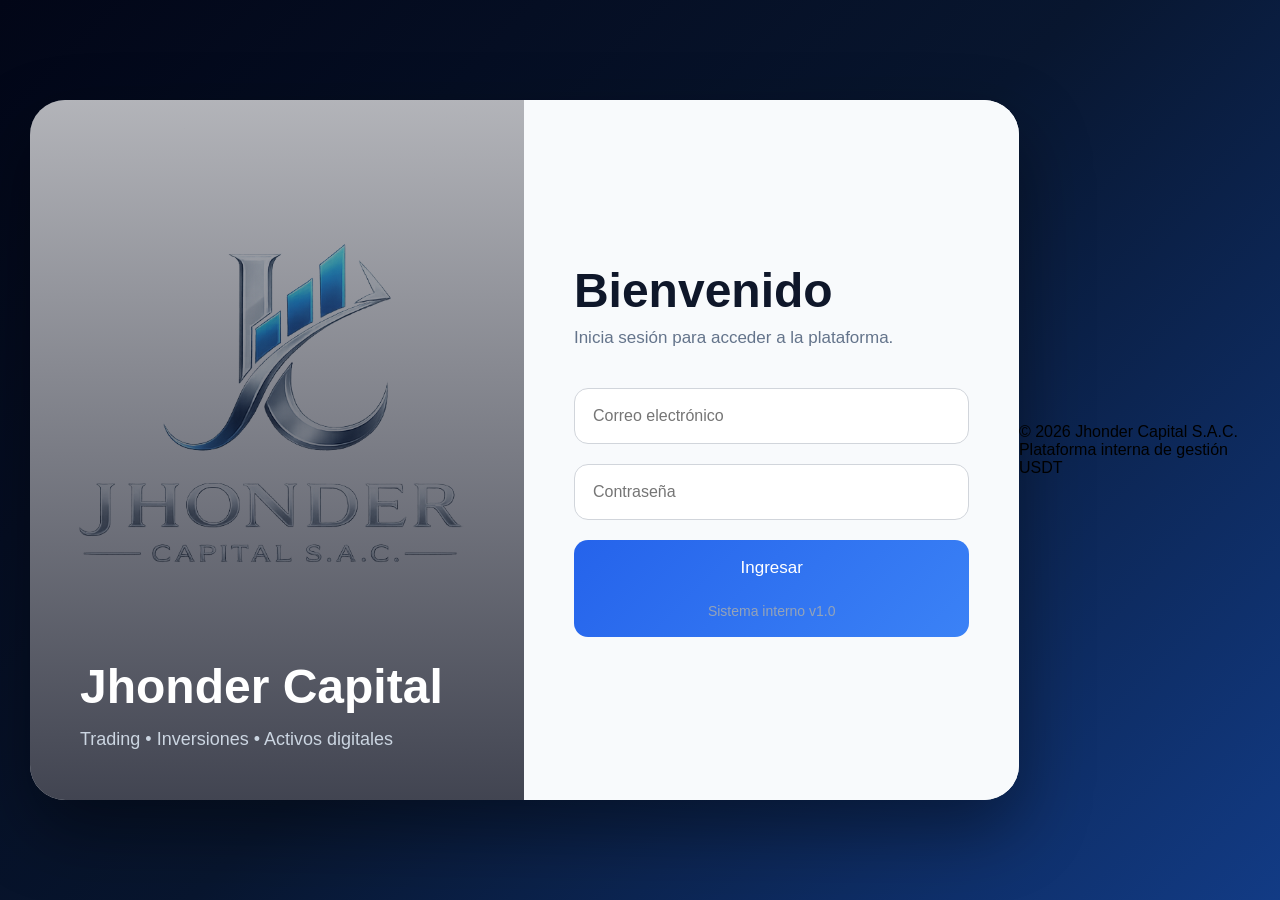
<file: index.html>
<!DOCTYPE html>
<html lang="es">

<head>

    <meta charset="UTF-8">

    <meta name="viewport" content="width=device-width, initial-scale=1.0">

    <title>Jhonder Capital S.A.C.</title>

    <link rel="stylesheet" href="css/style.css">

</head>

<body>

    <div class="contenedor-login">

        <div class="panel-izquierdo">

            <div class="contenido-izquierdo">

                <h1>Jhonder Capital</h1>

                <p>
                    Trading • Inversiones • Activos digitales
                </p>

            </div>

        </div>

        <div class="panel-derecho">

            <div class="login">

                <h2>Bienvenido</h2>

                <p class="subtitulo">

                    Inicia sesión para acceder
                    a la plataforma.

                </p>

                <div class="campo">

                    <input
                        type="email"
                        id="correo"
                        placeholder="Correo electrónico"
                    >

                </div>

                <div class="campo">

                    <input
                        type="password"
                        id="password"
                        placeholder="Contraseña"
                    >

                </div>

                <button onclick="login()">

                    Ingresar
                    <p class="version">
    Sistema interno v1.0
</p>



                </button>

            </div>

        </div>

    </div>

    <script src="js/app.js"></script>
<footer class="footer">

    <p>

        © 2026 Jhonder Capital S.A.C.

    </p>

    <span>

        Plataforma interna de gestión USDT

    </span>

</footer>
</body>

</html>
</file>
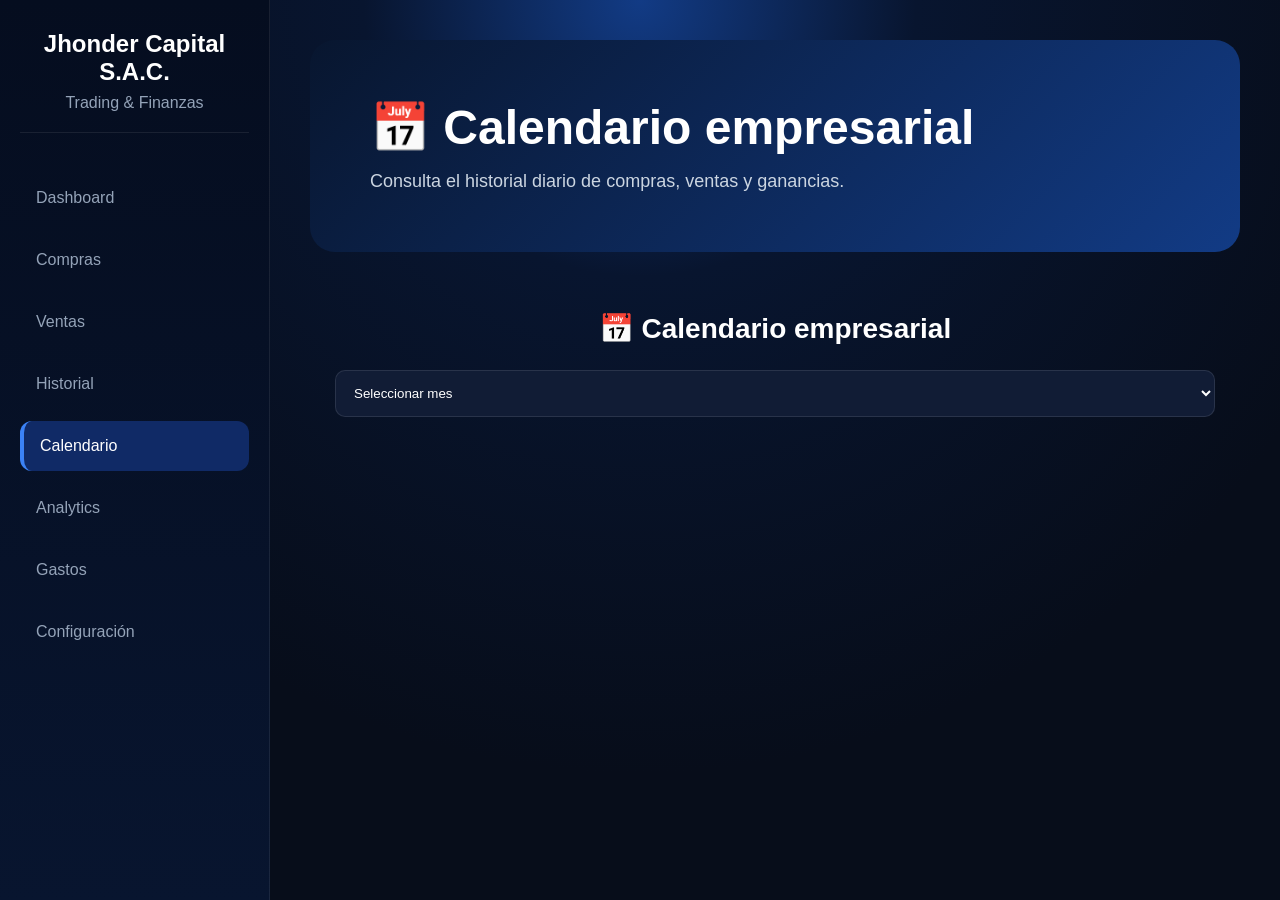
<file: pages/calendario.html>
<!DOCTYPE html>

<html lang="es">

<head>

    <meta charset="UTF-8">

    <meta name="viewport" content="width=device-width, initial-scale=1.0">

    <title>Calendario</title>

    <link rel="stylesheet" href="../css/dashboard.css">

</head>

<body>

    <div class="sidebar">

        <div class="logo-empresa">

            <h2>Jhonder Capital S.A.C.</h2>

            <p>Trading & Finanzas</p>

        </div>

        <a href="dashboard.html">Dashboard</a>

        <a href="compras.html">Compras</a>

        <a href="ventas.html">Ventas</a>

        <a href="historial.html">Historial</a>

        <a class="activo" href="calendario.html">Calendario</a>

        <a href="analytics.html">Analytics</a>

        <a href="gastos.html">Gastos</a>

        <a href="configuracion.html">Configuración</a>

    </div>

    <div class="main">

        <div class="hero">

            <h1>📅 Calendario empresarial</h1>

            <p>

                Consulta el historial diario de compras, ventas y ganancias.

            </p>

        </div>

        <div class="card">

            <h2>📅 Calendario empresarial</h2>

            <div class="filtros-historial">

                

                <select id="filtroMes">

                    <option value="">

                        Seleccionar mes

                    </option>


            </div>

            <br>

            <button onclick="verDiasGuardados()">

                📅 Buscar historial

            </button>
            <div class="card">

    <h2>📅 Calendario empresarial</h2>

    <div id="contenedorCalendario"></div>

</div>

<div class="card">

    <h2>📋 Detalle del día</h2>

    <div id="detalleDia">

        <p>Selecciona una fecha.</p>

    </div>

</div>

            <br><br>

            <div id="listaDiasCerrados"></div>

            <div id="contenedorHistorial"></div>

        </div>

    </div>

    <script src="../js/storage.js"></script>

    <script src="../js/calendario.js"></script>

</body>

</html>
</file>
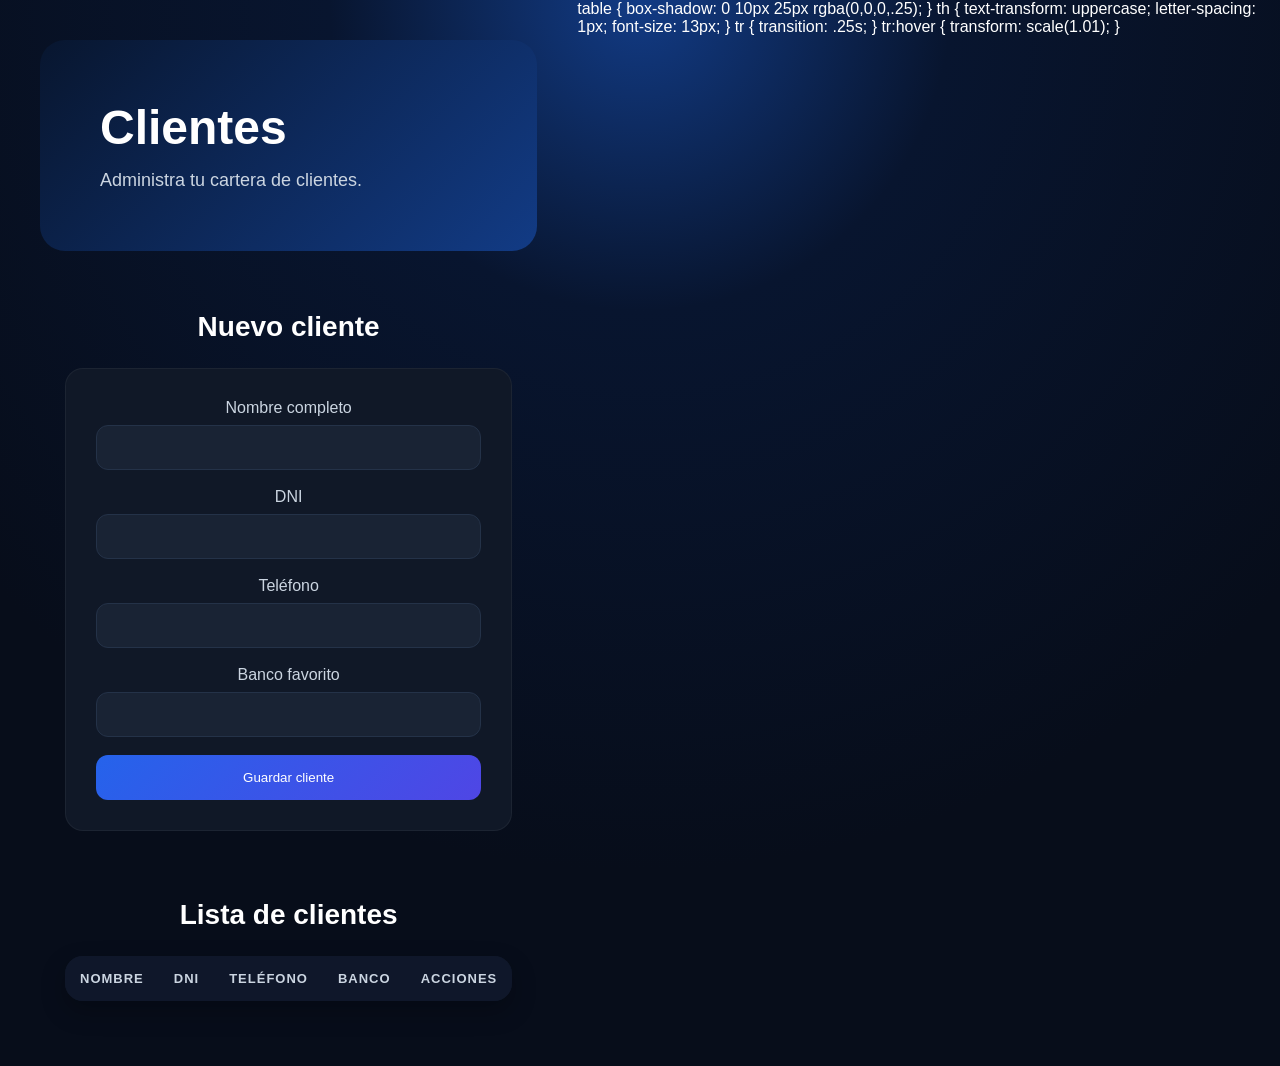
<file: pages/clientes.html>
<!DOCTYPE html>
<html lang="es">

<head>

    <meta charset="UTF-8">

    <meta name="viewport" content="width=device-width, initial-scale=1">

    <title>Clientes - Jhonder Capital S.A.C.</title>

    <link rel="stylesheet" href="../css/dashboard.css">

</head>

<body>

    <div class="main">

        <div class="hero">

            <h1>Clientes</h1>

            <p>

                Administra tu cartera de clientes.

            </p>

        </div>

        <div class="card">

            <h2>Nuevo cliente</h2>

            <form id="formCliente">

                <label>Nombre completo</label>

                <input type="text" id="nombre">

                <label>DNI</label>

                <input type="text" id="dni">

                <label>Teléfono</label>

                <input type="text" id="telefono">

                <label>Banco favorito</label>

                <input type="text" id="banco">

                <button type="submit">

                    Guardar cliente

                </button>

            </form>

        </div>

        <br>

        <div class="card">

            <h2>Lista de clientes</h2>

            <table id="tablaClientes">

                <thead>

                    <tr>

                        <th>Nombre</th>

                        <th>DNI</th>

                        <th>Teléfono</th>

                        <th>Banco</th>

                        <th>Acciones</th>

                    </tr>

                </thead>

                <tbody>

                </tbody>

            </table>

        </div>

    </div>

table {

    box-shadow:

        0 10px 25px rgba(0,0,0,.25);

}

th {

    text-transform: uppercase;

    letter-spacing: 1px;

    font-size: 13px;

}

tr {

    transition: .25s;

}

tr:hover {

    transform: scale(1.01);

}
</body>

</html>
</file>
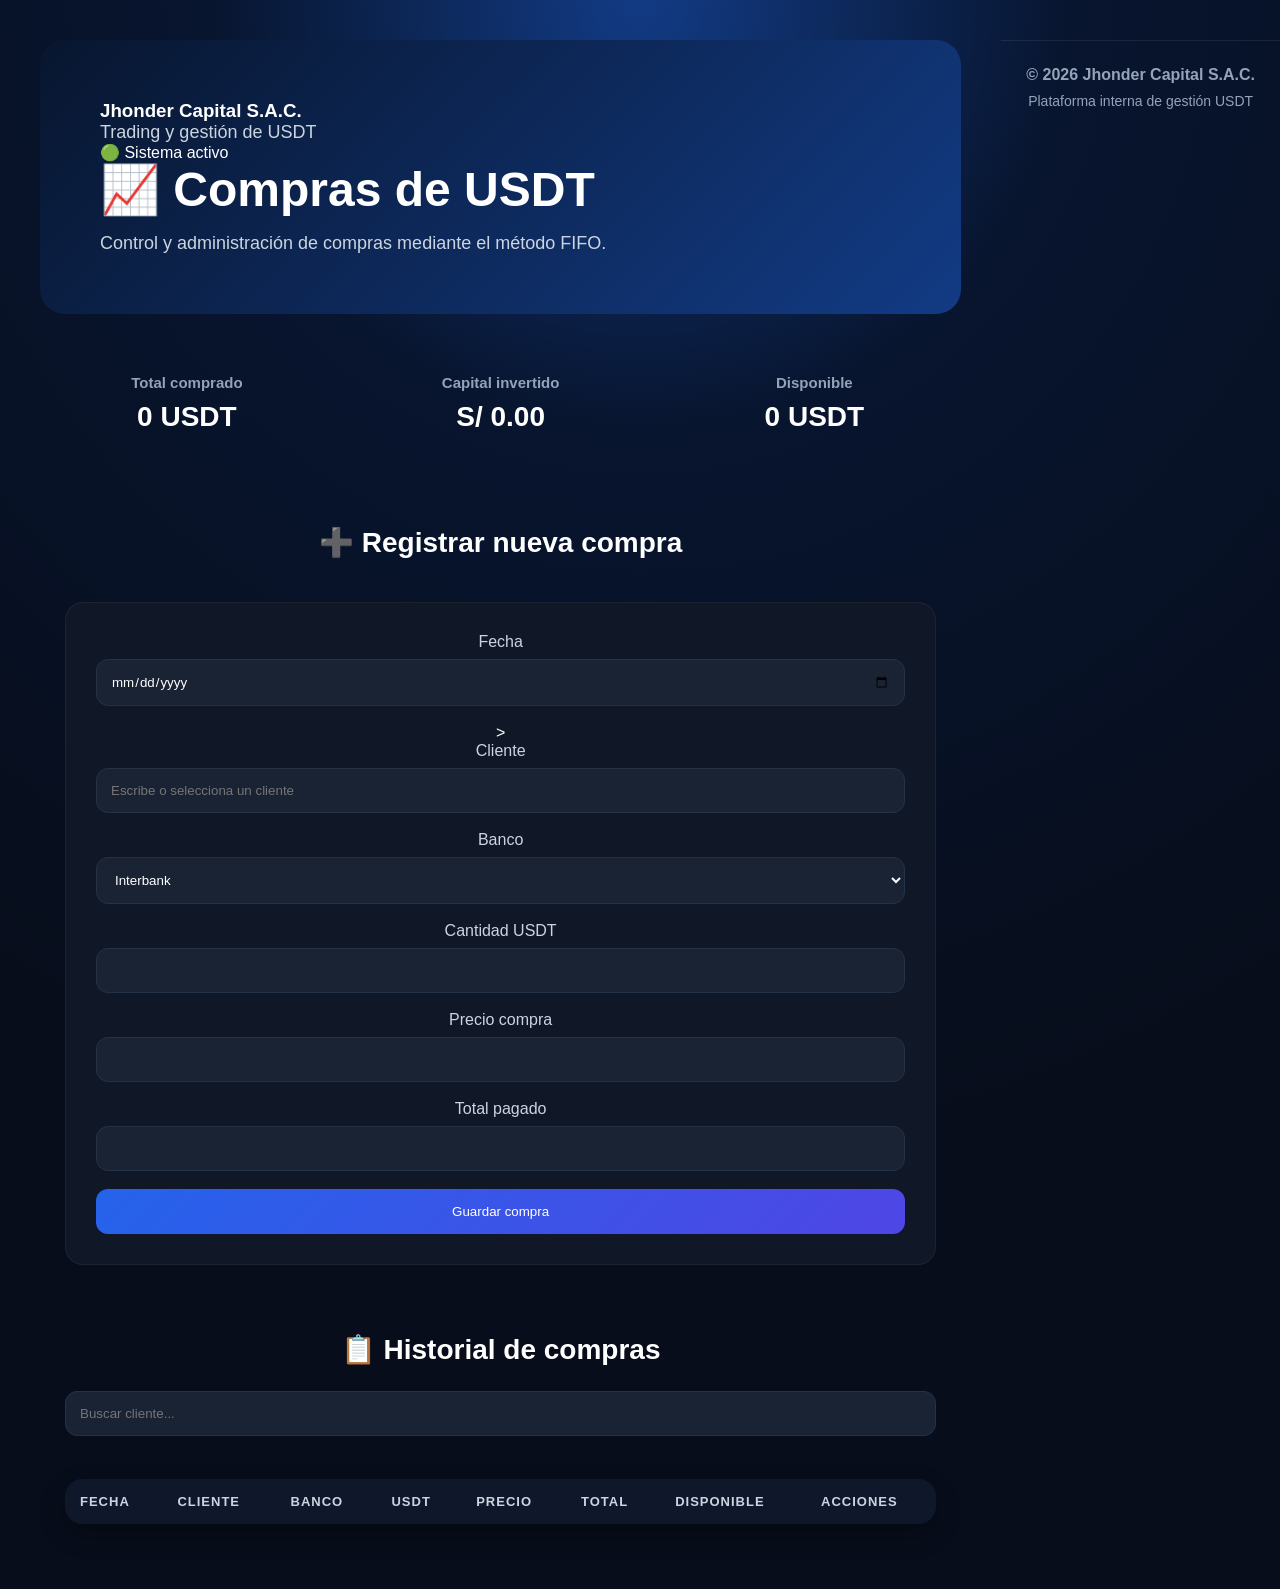
<file: pages/compras.html>
<!DOCTYPE html>
<html lang="es">

<head>

    <meta charset="UTF-8">

    <meta name="viewport" content="width=device-width, initial-scale=1">

    <title>Compras - Jhonder Capital S.A.C.</title>

    <link rel="stylesheet" href="../css/dashboard.css">

</head>

<body>

    <div class="main">

        <div class="hero">
            <div class="empresa-info">

    <div>

        <h3 id="nombreEmpresaCompras">

    Jhonder Capital S.A.C.

</h3>

        <p>Trading y gestión de USDT</p>

    </div>

    <div class="estado-online">

        🟢 Sistema activo

    </div>

</div>

            <h1>📈 Compras de USDT</h1>

            <p>
                Control y administración de compras mediante el método FIFO.
            </p>

        </div>

        <!-- TARJETAS DE RESUMEN -->

        <div class="cards">

            <div class="card">

                <h3>Total comprado</h3>

                <h2 id="totalComprado">0 USDT</h2>

            </div>

            <div class="card">

                <h3>Capital invertido</h3>

                <h2 id="capitalInvertido">S/ 0.00</h2>

            </div>

            <div class="card">

    <h3>Disponible</h3>

    <h2 id="usdtDisponible">0 USDT</h2>

</div>
        </div>

        <br>

        <!-- FORMULARIO -->

        <div class="card">

            <h2>➕ Registrar nueva compra</h2>

            <br>

            <form id="formCompra" autocomplete="off">

    <div class="grid-form">

        <div>

            <label>Fecha</label>

            <input type="date" id="fechaCompra">
>

        </div>

        <div>

            <label>Cliente</label>

<input
    type="text"
    id="cliente"
    list="listaClientes"
    placeholder="Escribe o selecciona un cliente"
>

<datalist id="listaClientes"></datalist>
                
            

        </div>

        <div>

            <label>Banco</label>

            <select id="banco">

                <option>Interbank</option>

                <option>BBVA</option>

                <option>Plin</option>

                <option>Transferencia Interbancaria</option>

            </select>

        </div>

        <div>

            <label>Cantidad USDT</label>

            <input
                type="number"
                id="cantidad"
                step="0.0001"
            >

        </div>

        <div>

            <label>Precio compra</label>

            <input
                type="number"
                id="precio"
                step="0.0001"
            >

        </div>

        <div>

            <label>Total pagado</label>

            <input
                type="number"
                id="total"
                readonly
            >

        </div>

    </div>

    <button type="submit">

        Guardar compra

    </button>

</form>

        </div>

        <br>

        <!-- HISTORIAL -->

        <div class="card">

            <div class="titulo-tabla">

                <h2>📋 Historial de compras</h2>

                <input
                    type="text"
                    placeholder="Buscar cliente..."
                >

            </div>

            <div class="tabla-responsive">

                <table id="tablaCompras">

                    <thead>

                        <tr>

                            <th>Fecha</th>

                            <th>Cliente</th>

                            <th>Banco</th>

                            <th>USDT</th>

                            <th>Precio</th>

                            <th>Total</th>

                            <th>Disponible</th>

                            <th>Acciones</th>

                        </tr>

                    </thead>

                    <tbody>

                    </tbody>

                </table>

            </div>

        </div>

    </div>

<script src="../js/storage.js"></script>
<script type="module" src="../js/compras.js"></script>
<footer class="footer">

    <p>
        © 2026 Jhonder Capital S.A.C.
    </p>

    <span>
        Plataforma interna de gestión USDT
    </span>

</footer>

</body>

</html>
</file>
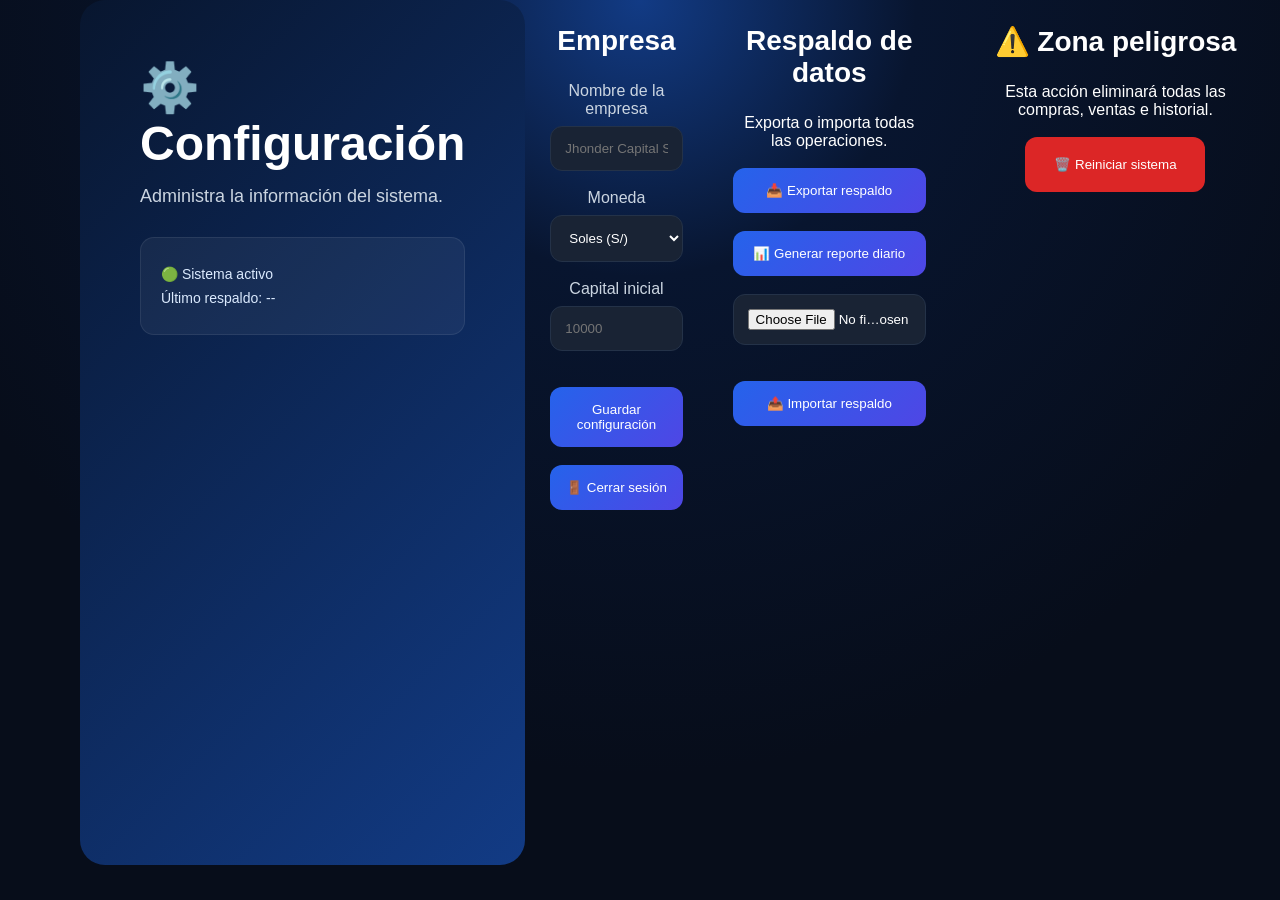
<file: pages/configuracion.html>
<!DOCTYPE html>
<html lang="es">

<head>

    <meta charset="UTF-8">

    <meta name="viewport" content="width=device-width, initial-scale=1">

    <title>Configuración - Jhonder Capital</title>

    <link rel="stylesheet" href="../css/dashboard.css">

</head>

<body>


<div class="main"></div>

    <div class="hero">

    <h1>⚙️ Configuración</h1>

    <p>
        Administra la información del sistema.
    </p>

    <div class="estado-sistema">

        <p>🟢 Sistema activo</p>

        <p id="fechaRespaldo">
            Último respaldo: --
        </p>

    </div>

</div>

    <div class="card">

        <h2>Empresa</h2>

       <label>Nombre de la empresa</label>

<input
    type="text"
    id="empresa"
    placeholder="Jhonder Capital S.A.C."
>

<label>Moneda</label>   

<select id="moneda">

    <option value="S/">Soles (S/)</option>

    <option value="$">Dólares ($)</option>

</select>

<label>Capital inicial</label>

<input
    type="number"
    id="capitalInicial"
    placeholder="10000"
>

        <br><br>

        <button onclick="guardarConfiguracion()">

            Guardar configuración

        </button>
        <br><br>

<button onclick="cerrarSesion()">

    🚪 Cerrar sesión

</button>

    </div>

    <br>


<div class="card">

    <h2>Respaldo de datos</h2>

    <p>
        Exporta o importa todas las operaciones.
    </p>

    <br>

    <button onclick="exportarDatos()">
        📥 Exportar respaldo
    </button>

    <br><br>

    <button onclick="generarReporteDiario()">
        📊 Generar reporte diario
    </button>

    <br><br>

    <input
        type="file"
        id="archivoBackup"
    >

    <br><br>

    <button onclick="importarDatos()">
        📤 Importar respaldo
    </button>

</div>

<br>

<div class="card zona-peligro">

    <h2>⚠️ Zona peligrosa</h2>

    <p>
        Esta acción eliminará todas las compras, ventas e historial.
    </p>

    <br>

    <button
        onclick="reiniciarSistema()"
        class="btn-eliminar"
    >

        🗑️ Reiniciar sistema

    </button>

</div>

</div>

<script src="../js/config.js"></script>

</body>

</html>
</file>
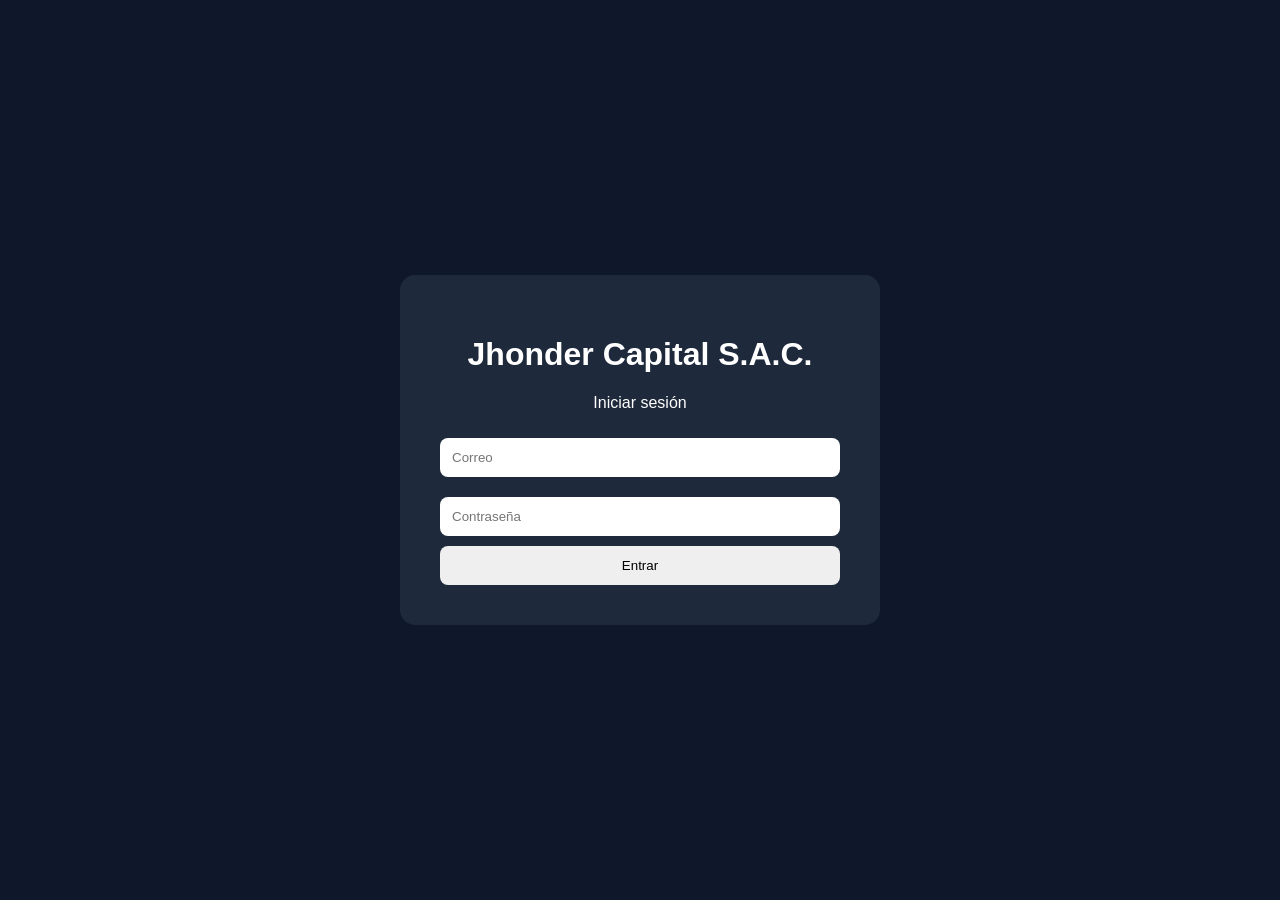
<file: pages/dashboard.html>
<!DOCTYPE html>
<html lang="es">

<head>

<meta charset="UTF-8">
<meta name="viewport" content="width=device-width, initial-scale=1.0">

<title>Jhonder Capital S.A.C.</title>

<link rel="stylesheet" href="../css/dashboard.css">

</head>

<body>

<div class="sidebar">

    <div class="logo-empresa">

        <div class="logo-circulo">
            JC
        </div>

       <h2 id="nombreEmpresaSidebar">

    Jhonder Capital
    S.A.C.

</h2>

        <p>Trading & Finanzas</p>

    </div>

    <a class="activo" href="dashboard.html">
        Dashboard
    </a>

    <a href="compras.html">
        Compras
    </a>

    <a href="ventas.html">
        Ventas
    </a>

    <a href="historial.html">
        Historial
    </a>

    <a href="fifo.html">
    FIFO
</a>

    <a href="analytics.html">
        Analytics
    </a>

    <a href="configuracion.html">
        Configuración
    </a>

</div>

<div class="main">

<div class="hero">

    <h1 id="nombreEmpresa">
    Jhonder Capital S.A.C.
</h1>

    <p>
        Plataforma profesional para la gestión de compras,
        ventas y control FIFO de USDT.
    </p>

</div>

<div class="cards">

<div class="card">

    <h3>Capital actual</h3>

    <h2 id="capitalActual">S/ 0.00</h2>

</div>

<div class="card">

    <h3>Fondos activos</h3>

    <h2 id="fondosActivos">S/ 0.00</h2>

</div>

<div class="card">
   <h3>USDT comprados</h3>
    <h2 id="comprado">0 USDT</h2>
</div>

<div class="card">
    <h3>USDT vendidos</h3>
    <h2 id="vendido">0 USDT</h2>
</div>

<div class="card">
    <h3>USDT disponibles</h3>
    <h2 id="disponible">0 USDT</h2>
</div>

<div class="card">
    
</div>

</div>


<div class="dashboard-paneles">
    <div class="panel">

    <h2>📦 Inventario USDT</h2>

    <div class="panel-info">

        <div>
            <span>Disponibles</span>
            <h3 id="usdtInventario">0 USDT</h3>
        </div>

        <div>
            <span>Bloques FIFO</span>
            <h3 id="bloquesFifo">0</h3>
        </div>

    </div>

</div>

    <div class="panel">

        <h2>📈 Estado financiero</h2>

        <div class="panel-info">

            <div>
                <span>Ganancia total</span>
                <h3 id="gananciaDia">S/ 0.00</h3>
            </div>

            <div>
                <span>Operaciones</span>
                <h3 id="operacionesDia">0</h3>
            </div>

        </div>

    </div>

</div>
</div>

<footer class="footer">

    <p>
        © 2026 Jhonder Capital S.A.C.
    </p>

    <span>
        Plataforma interna de gestión USDT
    </span>

</footer>

<script src="../js/auth.js"></script>
<script src="../js/storage.js"></script>

<script src="../js/dashboard.js"></script>

</body>
</html>
</file>
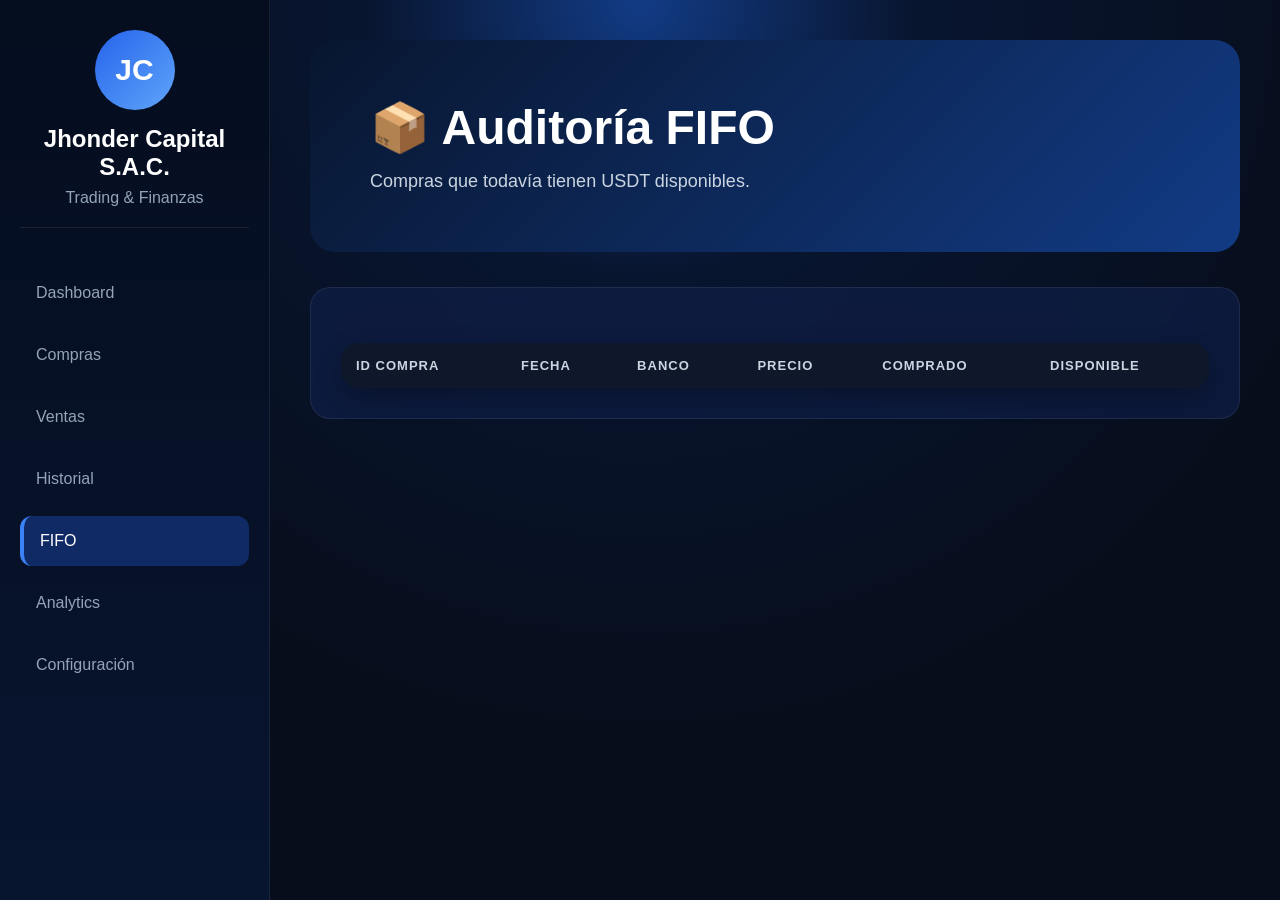
<file: pages/fifo.html>
<!DOCTYPE html>
<html lang="es">

<head>

    <meta charset="UTF-8">
    <meta name="viewport" content="width=device-width, initial-scale=1.0">

    <title>Auditoría FIFO</title>

    <link rel="stylesheet" href="../css/dashboard.css">

</head>

<body>

<div class="sidebar">

    <div class="logo-empresa">

        <div class="logo-circulo">
            JC
        </div>

        <h2>
            Jhonder Capital S.A.C.
        </h2>

        <p>Trading & Finanzas</p>

    </div>

    <a href="dashboard.html">
        Dashboard
    </a>

    <a href="compras.html">
        Compras
    </a>

    <a href="ventas.html">
        Ventas
    </a>

    <a href="historial.html">
        Historial
    </a>

    <a class="activo" href="fifo.html">
        FIFO
    </a>

    <a href="analytics.html">
        Analytics
    </a>

    <a href="configuracion.html">
        Configuración
    </a>

</div>

<div class="main">

    <div class="hero">

        <h1>📦 Auditoría FIFO</h1>

        <p>
            Compras que todavía tienen USDT disponibles.
        </p>

    </div>

    <div class="panel">

        <table id="tablaFifo">

            <thead>

                <tr>

                    <th>ID Compra</th>
                    <th>Fecha</th>
                    <th>Banco</th>
                    <th>Precio</th>
                    <th>Comprado</th>
                    <th>Disponible</th>

                </tr>

            </thead>

            <tbody>

            </tbody>

        </table>

    </div>

</div>

<script src="../js/storage.js"></script>
<script src="../js/fifo.js"></script>

</body>

</html>
</file>
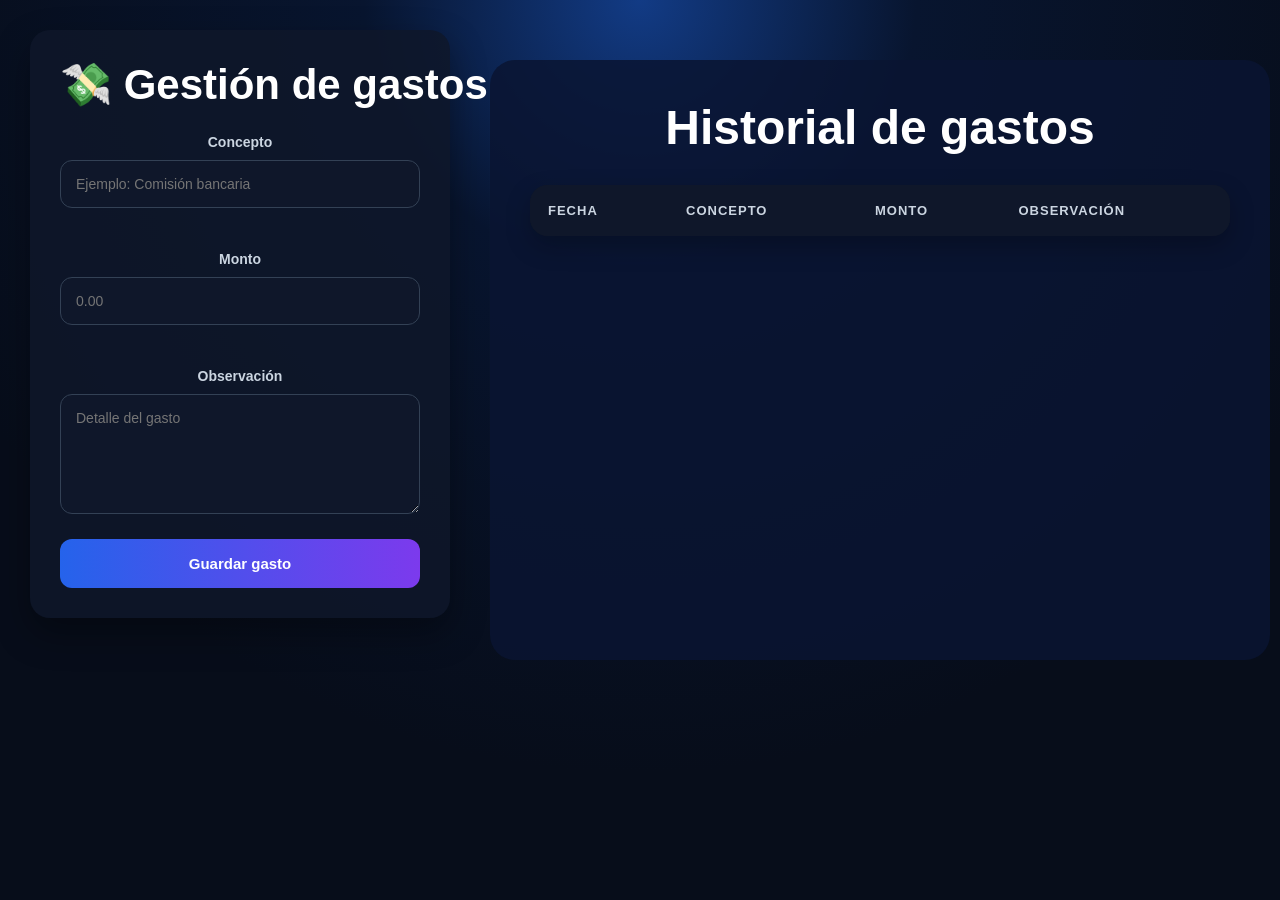
<file: pages/gastos.html>
<!DOCTYPE html>

<html lang="es">

<head>

    <meta charset="UTF-8">

    <meta name="viewport" content="width=device-width, initial-scale=1.0">

    <title>Gastos</title>

    <link rel="stylesheet" href="../css/dashboard.css">

    <link rel="stylesheet" href="../css/gastos.css">

</head>

<body>

    <div class="contenido">

        <div class="card">

            <h1>💸 Gestión de gastos</h1>

            <div class="grupo">

                <label>Concepto</label>

                <input
                    type="text"
                    id="conceptoGasto"
                    placeholder="Ejemplo: Comisión bancaria"
                >

            </div>

            <div class="grupo">

                <label>Monto</label>

                <input
                    type="number"
                    id="montoGasto"
                    placeholder="0.00"
                >

            </div>

            <div class="grupo">

                <label>Observación</label>

                <textarea
                    id="observacionGasto"
                    placeholder="Detalle del gasto"
                ></textarea>

            </div>

            <button onclick="guardarGasto()">

                Guardar gasto

            </button>

        </div>

        <div class="historial-card">

            <h2 class="titulo-tabla">

                Historial de gastos

            </h2>

            <table class="tabla-gastos">

                <thead>

                    <tr>

                        <th>Fecha</th>
                        <th>Concepto</th>
                        <th>Monto</th>
                        <th>Observación</th>

                    </tr>

                </thead>

                <tbody id="tablaGastos">

                </tbody>

            </table>

        </div>

    </div>

    <script src="../js/gastos.js"></script>

</body>

</html>
</file>
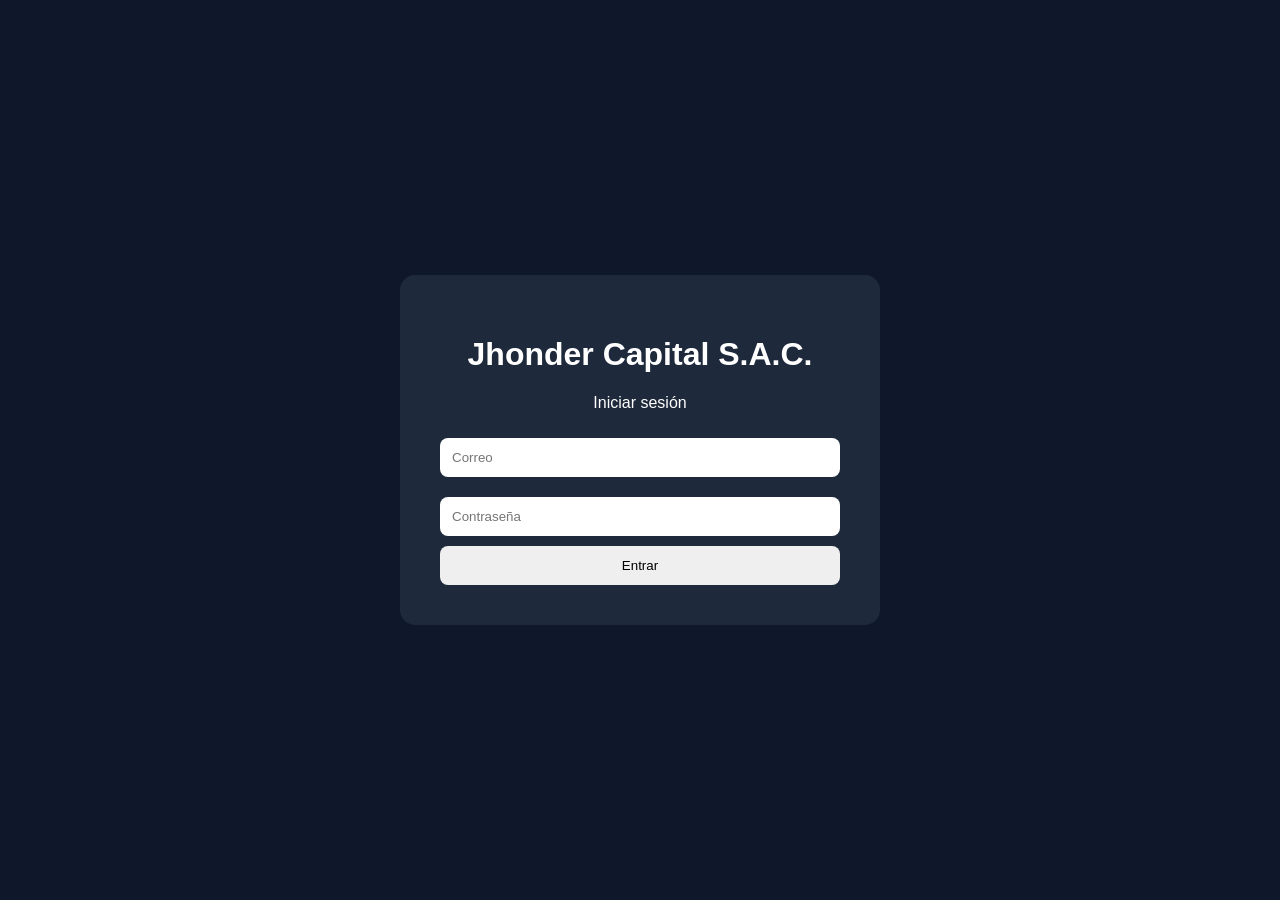
<file: pages/login.html>
<!DOCTYPE html>

<html lang="es">

<head>

    <meta charset="UTF-8">

    <meta name="viewport" content="width=device-width, initial-scale=1.0">

   <title>PRUEBA CELULAR</title>

    
    <link rel="stylesheet" href="../css/login.css">
    

</head>

<body>

    <div class="login-box">

        <h1>Jhonder Capital S.A.C.</h1>

        <p>Iniciar sesión</p>

        <input
            type="email"
            id="correo"
            placeholder="Correo"
        >

        <input
            type="password"
            id="password"
            placeholder="Contraseña"
        >

        <button onclick="iniciarSesion()">

            Entrar

        </button>

    </div>

    <script src="../js/login.js"></script>

</body>

</html>
</file>
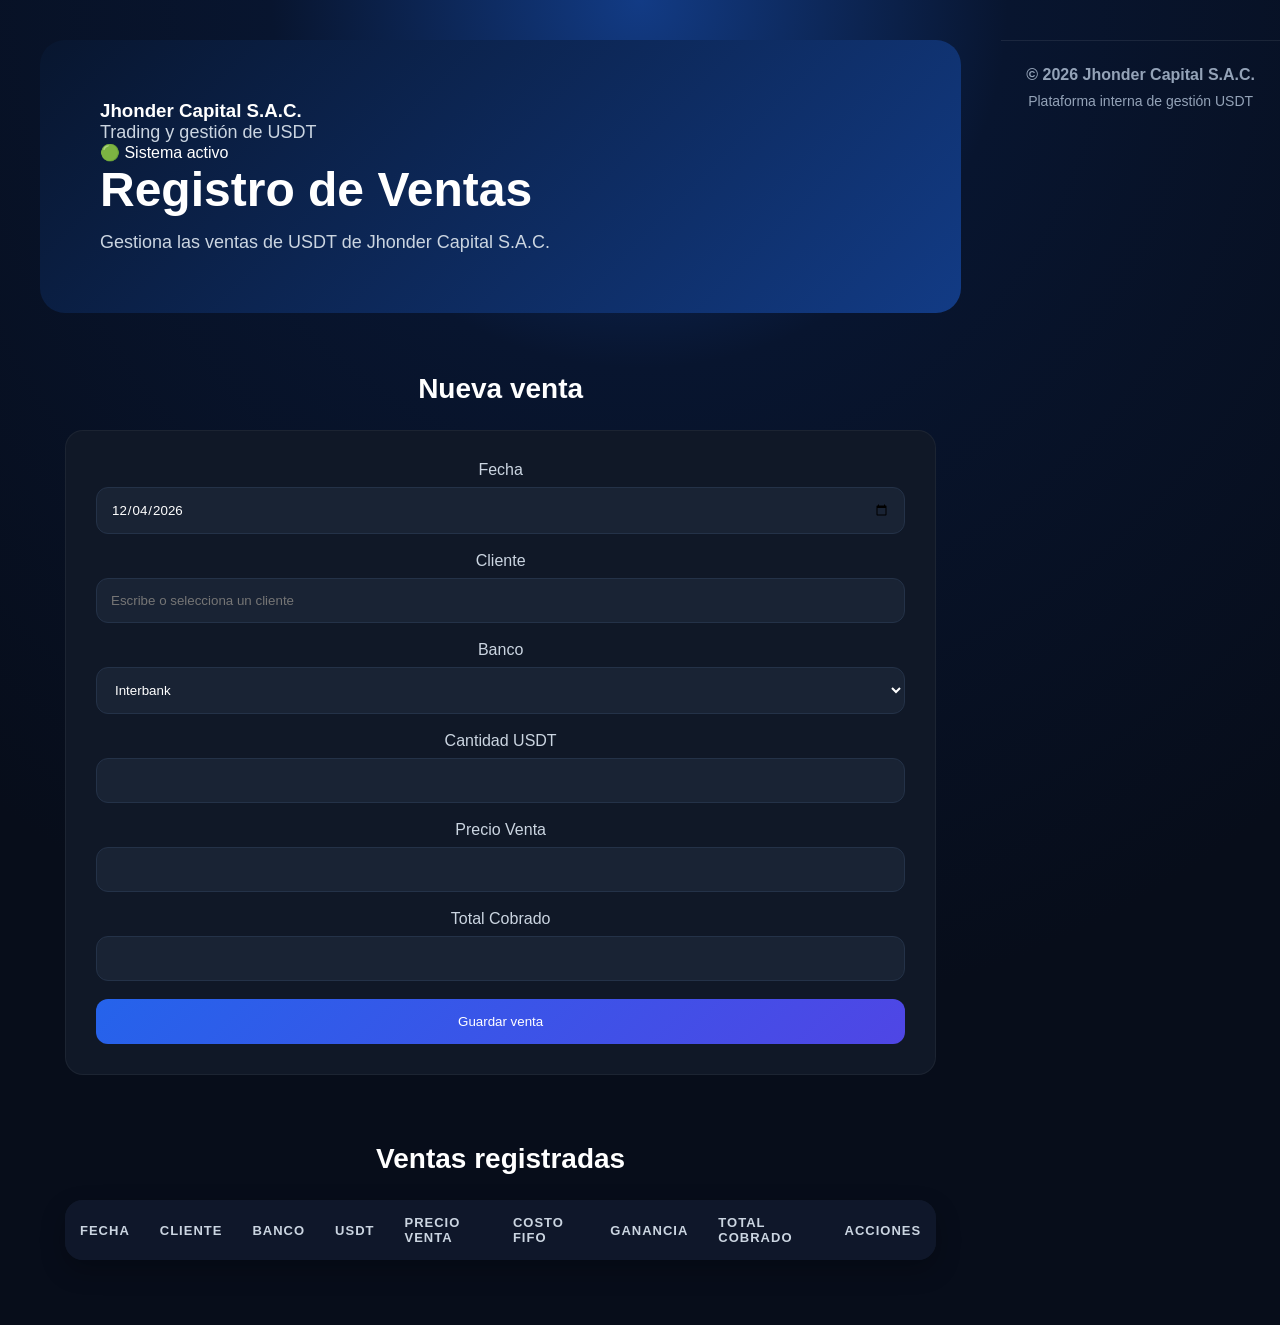
<file: pages/ventas.html>
<!DOCTYPE html>
<html lang="es">

<head>

    <meta charset="UTF-8">
    <meta name="viewport" content="width=device-width, initial-scale=1">

    <title>Ventas - Jhonder Capital S.A.C.</title>

    <link rel="stylesheet" href="../css/dashboard.css">

</head>

<body>

    <div class="main">

        <div class="hero">
<div class="empresa-info">

    <div>

        <h3 id="nombreEmpresaVentas">

    Jhonder Capital S.A.C.

</h3> 
 
        <p>Trading y gestión de USDT</p>

    </div>

    <div class="estado-online">

        🟢 Sistema activo

    </div>

</div>
            <h1>Registro de Ventas</h1>

            <p>
                Gestiona las ventas de USDT de Jhonder Capital S.A.C.
            </p>

        </div>

        <div class="card">

            <h2>Nueva venta</h2>

            <form id="formVenta" autocomplete="off">

                <label>Fecha</label>
                <input type="date" id="fechaVenta">

                <label>Cliente</label>

<input
    type="text"
    id="cliente"
    list="listaClientes"
    placeholder="Escribe o selecciona un cliente"
>

<datalist id="listaClientes"></datalist>
                <label>Banco</label>

                <select id="banco">
                    <option>Interbank</option>
                    <option>BBVA</option>
                    <option>Plin</option>
                    <option>Transferencia Interbancaria</option>
                </select>

                <label>Cantidad USDT</label>
                <input type="number" id="cantidad" step="0.0001">

                <label>Precio Venta</label>
                <input type="number" id="precio" step="0.0001">

                <label>Total Cobrado</label>
                <input type="number" id="total" readonly>

                <button type="submit">

                    Guardar venta

                </button>

            </form>

        </div>

        <br>

        <div class="card">

            <h2>Ventas registradas</h2>

            <table id="tablaVentas">

                <thead>

                    <tr>

                        <th>Fecha</th>

                        <th>Cliente</th>

                        <th>Banco</th>

                        <th>USDT</th>

                        <th>Precio venta</th>

                        <th>Costo FIFO</th>

                        <th>Ganancia</th>

                        <th>Total cobrado</th>

                        <th>Acciones</th>

                    </tr>

                </thead>

                <tbody>

                </tbody>

            </table>

        </div>

    </div>

   <script src="../js/storage.js"></script>
<script type="module" src="../js/ventas.js"></script>

<footer class="footer">

    <p>

        © 2026 Jhonder Capital S.A.C.

    </p>

    <span>

        Plataforma interna de gestión USDT

    </span>

</footer>
</body>

</html>
</file>
<file: css/style.css>
*{
    margin:0;
    padding:0;
    box-sizing:border-box;
    font-family:"Segoe UI", sans-serif;
}

body{

    min-height:100vh;

    display:flex;

    justify-content:center;

    align-items:center;

    background:linear-gradient(
        135deg,
        #020617,
        #08162f,
        #123b85
    );

    padding:30px;
}

.contenedor-login{

    width:1100px;

    height:700px;

    display:flex;

    overflow:hidden;

    border-radius:35px;

    background:#ffffff;

    box-shadow:0 30px 70px rgba(0,0,0,.4);
}

.panel-izquierdo {

    width: 50%;

    position: relative;

    background-image: url("../assets/logo.png");

    background-size: cover;

    background-position: center;

    background-repeat: no-repeat;

    display: flex;

    align-items: flex-end;

    padding: 50px;
}

.panel-izquierdo::before {

    content: "";

    position: absolute;

    inset: 0;

    background: linear-gradient(
        rgba(2, 6, 23, 0.30),
        rgba(2, 6, 23, 0.75)
    );
}

.contenido-izquierdo {

    position: relative;

    z-index: 2;
}

.contenido-izquierdo h1 {

    color: white;

    font-size: 48px;

    margin-bottom: 15px;
}

.contenido-izquierdo p {

    color: #cbd5e1;

    font-size: 18px;
}

.panel-derecho{

    width:50%;

    display:flex;

    justify-content:center;

    align-items:center;

    background:#f8fafc;
}

.login{

    width:80%;
}

.login h2{

    font-size:48px;

    color:#0f172a;

    margin-bottom:10px;
}

.subtitulo{

    color:#64748b;

    margin-bottom:40px;

    font-size:17px;
}

.campo{

    margin-bottom:20px;
}

input{

    width:100%;

    padding:18px;

    border:1px solid #d1d5db;

    border-radius:14px;

    font-size:16px;

    background:white;

    transition:.3s;
}

input:focus{

    outline:none;

    border-color:#2563eb;

    box-shadow:0 0 20px rgba(37,99,235,.2);
}

button{

    width:100%;

    padding:18px;

    border:none;

    border-radius:14px;

    cursor:pointer;

    font-size:17px;

    color:white;

    background:linear-gradient(
        135deg,
        #2563eb,
        #3b82f6
    );

    transition:.3s;
}

button:hover{

    transform:translateY(-3px);

    box-shadow:0 12px 30px rgba(37,99,235,.3);
}
.version {

    margin-top: 25px;

    text-align: center;

    color: #94a3b8;

    font-size: 14px;
}

.estadisticas {

    display: flex;

    justify-content: space-between;

    margin-top: 35px;

    gap: 15px;
}

.estadistica {

    flex: 1;

    padding: 18px;

    border-radius: 14px;

    background: rgba(255,255,255,.06);

    text-align: center;

    transition: .3s;
}

.estadistica:hover {

    transform: translateY(-5px);

    background: rgba(59,130,246,.12);
}

.estadistica h3 {

    font-size: 24px;

    color: #ffffff;

    margin-bottom: 8px;
}

.estadistica span {

    color: #cbd5e1;

    font-size: 14px;
}

.panel-izquierdo {

    transition: .4s;
}

.panel-izquierdo:hover {

    transform: scale(1.02);
}
.datos-empresa {

    display: flex;

    gap: 20px;

    margin-top: 30px;
}

.datos-empresa div {

    background: rgba(255,255,255,.10);

    backdrop-filter: blur(10px);

    padding: 18px;

    border-radius: 16px;

    min-width: 150px;
}

.datos-empresa strong {

    display: block;

    color: white;

    font-size: 24px;

    margin-bottom: 5px;
}

.datos-empresa span {

    color: #cbd5e1;

    font-size: 14px;
}
</file>
<file: css/dashboard.css>
*{
    margin:0;
    padding:0;
    box-sizing:border-box;
    font-family: Arial, sans-serif;
}

body {

    display: flex;

    color: white;

    min-height: 100vh;

    background: radial-gradient(

        circle at top,

        #123b85 0%,

        #08152f 25%,

        #070d1a 70%

    );

}

/* SIDEBAR */

.sidebar{
    width:270px;
    min-height:100vh;
    padding:30px 20px;
    background:linear-gradient(180deg,#050d1f,#08152f);
    border-right:1px solid rgba(255,255,255,.08);
}

.logo-empresa{
    text-align:center;
    margin-bottom:40px;
    padding-bottom:20px;
    border-bottom:1px solid rgba(255,255,255,.08);
}

.logo-circulo{
    width:80px;
    height:80px;
    margin:auto;
    margin-bottom:15px;
    border-radius:50%;
    background:linear-gradient(135deg,#2563eb,#60a5fa);

    display:flex;
    align-items:center;
    justify-content:center;

    font-size:30px;
    font-weight:bold;
}

.logo-empresa h2{
    color:white;
    font-size:24px;
    margin-bottom:8px;
}

.logo-empresa p{
    color:#94a3b8;
}

.sidebar a{
    display:block;
    padding:16px;
    margin-bottom:12px;
    border-radius:12px;
    color:#94a3b8;
    text-decoration:none;
    transition:.3s;
}

.sidebar a:hover{
    background:rgba(59,130,246,.15);
    color:white;
    transform:translateX(5px);
}

.sidebar a.activo{
    background:#102a66;
    color:white;
    border-left:4px solid #3b82f6;
}

/* CONTENIDO */

.main{
    flex:1;
    padding:40px;
}

/* HERO */

.hero{
    padding:60px;
    border-radius:25px;

    background:linear-gradient(
        135deg,
        #08162f,
        #123b85
    );

    margin-bottom:35px;
}

.hero h1{
    font-size:48px;
    margin-bottom:15px;
}

.hero p{
    color:#cbd5e1;
    font-size:18px;
}

/* TARJETAS */

.cards{
    display:grid;
    grid-template-columns:repeat(auto-fit,minmax(250px,1fr));
    gap:20px;
}

.card:hover {

    transform: translateY(-8px);

    box-shadow:

        0 20px 40px rgba(0,0,0,.45),

        0 0 30px rgba(59,130,246,.20);

}
.card:hover{
    transform:translateY(-8px);
    box-shadow:0 20px 40px rgba(0,0,0,.35);
}

.card h3{
    color:#94a3b8;
    font-size:16px;
    margin-bottom:10px;
}

.card h2{
    color:white;
    font-size:30px;
}

/* FORMULARIOS */

form{
    background:#101827;
    padding:30px;
    border-radius:18px;
    border:1px solid rgba(255,255,255,.05);
}

label{
    color:#cbd5e1;
    display:block;
    margin-bottom:8px;
}

input,
select{
    width:100%;
    padding:14px;
    margin-bottom:18px;
    border-radius:12px;
    border:1px solid #243248;
    background:#192334;
    color:white;
}

input:focus,
select:focus{
    outline:none;
    border-color:#3b82f6;
}

button{
    width:100%;
    padding:15px;
    border:none;
    border-radius:12px;
    color:white;
    cursor:pointer;

    background:linear-gradient(
        135deg,
        #2563eb,
        #4f46e5
    );
}

/* TABLAS */

table{
    width:100%;
    margin-top:25px;
    border-collapse:collapse;
    background:#101827;
    border-radius:18px;
    overflow:hidden;
}

th{
    background:#0f172a;
    color:#cbd5e1;
    padding:15px;
    text-align:left;
}

td{
    padding:15px;
    color:#e2e8f0;
    border-bottom:1px solid rgba(255,255,255,.05);
}

tr:hover{
    background:rgba(59,130,246,.08);
}
.acciones {

    display: flex;

    gap: 10px;

    justify-content: center;
}

.btn-editar,
.btn-eliminar {

    width: 180px;

    height: 55px;

    border-radius: 12px;

}   

.btn-editar {

    background: #334155;

    color: white;
}

.btn-editar:hover {

    background: #475569;

    transform: scale(1.05);
}

.btn-eliminar {

    background: #dc2626;

    color: white;
}

.btn-eliminar:hover {

    background: #ef4444;

    transform: scale(1.05);
}
.resumen-historial {

    display: grid;

    grid-template-columns: repeat(3, 1fr);

    gap: 20px;

}

.card-mini {

    background: #081224;

    padding: 20px;

    border-radius: 16px;

}

.card-mini h3 {

    color: #94a3b8;

    margin-bottom: 10px;

}

.card-mini p {

    color: white;

    font-size: 26px;

    font-weight: bold;

}
.filtros {

    display: grid;

    grid-template-columns: repeat(3, 1fr);

    gap: 15px;

    margin-top: 25px;
}

.filtros-botones {

    display: flex;

    gap: 15px;

    margin-top: 20px;
}

.filtros-botones button {

    flex: 1;
}

.card h2 {

    margin-bottom: 25px;
}
canvas {

    max-height: 350px;

}
table {

    box-shadow:

        0 10px 25px rgba(0,0,0,.25);

}

th {

    text-transform: uppercase;

    letter-spacing: 1px;

    font-size: 13px;

}

tr {

    transition: .25s;

}

tr:hover {

    transform: scale(1.01);

}
/* FOOTER */

.footer {

    margin-top: 40px;

    padding: 25px;

    border-top: 1px solid rgba(255,255,255,.08);

    text-align: center;

    color: #94a3b8;

}

.footer p {

    font-size: 16px;

    font-weight: bold;

    margin-bottom: 8px;

}

.footer span {

    font-size: 14px;

}


.card {

    padding: 25px;

    border-radius: 16px;

    text-align: center;

}

.card h3 {

    font-size: 15px;

    color: #94a3b8;

    margin-bottom: 10px;

}

.card h2 {

    font-size: 28px;

    font-weight: bold;

}

canvas {

    width: 100% !important;

    max-height: 400px;

}
.analytics-cards {

    display: flex;

    flex-direction: column;

    gap: 25px;

}
.analytics-cards .card:nth-child(2),
.analytics-cards .card:nth-child(3) {

    width: 100%;

}

.analytics-cards .card:nth-child(4),
.analytics-cards .card:nth-child(5),
.analytics-cards .card:nth-child(6) {

    grid-column: span 1;

}
#listaDiasCerrados {

    margin-top: 20px;

}

.dia-cerrado {

    background: rgba(255, 255, 255, 0.04);

    border: 1px solid rgba(255, 255, 255, 0.08);

    border-radius: 10px;

    padding: 15px;

    margin-bottom: 10px;

}

.dia-cerrado h3 {

    margin-bottom: 10px;

    color: white;

}

.dia-cerrado p {

    margin: 5px 0;

    color: #d1d5db;

}
.historial-organizado {

    margin-top: 25px;

}
#contenedorHistorial {

    width: 100%;

}

#contenedorHistorial .historial-card {

    max-width: 100%;

}

.tabla-historial {

    width: 100%;

}

.filtros-historial {

    display: flex;

    gap: 15px;

    margin-bottom: 20px;

    flex-wrap: wrap;

}

.filtros-historial select {

    flex: 1;

    min-width: 200px;

    padding: 14px;

    border-radius: 10px;

    background: #111c35;

    color: white;

    border: 1px solid rgba(255,255,255,.1);

}
.dashboard-paneles {

    display: grid;

    grid-template-columns: 1fr 1fr;

    gap: 25px;

    margin-top: 40px;

}

.panel {

    background: rgba(15, 30, 70, 0.75);

    border: 1px solid rgba(255,255,255,0.08);

    border-radius: 20px;

    padding: 30px;

    backdrop-filter: blur(12px);

}

.panel h2 {

    margin-bottom: 25px;

    font-size: 24px;

}

.panel-info {

    display: flex;

    justify-content: space-between;

    gap: 20px;

}

.panel-info div {

    flex: 1;

    background: rgba(255,255,255,0.03);

    border-radius: 14px;

    padding: 20px;

}

.panel-info span {

    color: #9fb3d9;

    font-size: 14px;

}

.panel-info h3 {

    margin-top: 12px;

    font-size: 28px;

    color: white;

}
.estado-sistema {

    margin-top: 30px;

    padding: 20px;

    border-radius: 14px;

    background: rgba(255,255,255,0.05);

    border: 1px solid rgba(255,255,255,0.08);

}

.estado-sistema p {

    margin: 8px 0;

    font-size: 14px;

    color: #dbeafe;

}
.historial-card {

    width: 100%;

    max-width: 1200px;

    margin: 30px auto;

}

.tabla-historial {

    width: 100%;

    border-collapse: collapse;

}
.filtros-analytics {

    display: flex;

    gap: 12px;

    margin: 25px 0;

}

.filtros-analytics button {

    width: auto;

    padding: 12px 24px;

    border: none;

    border-radius: 10px;

    cursor: pointer;

    font-weight: bold;

    color: white;

    background: linear-gradient(
        90deg,
        #2563eb,
        #7c3aed
    );

}
/* ========================= */
/* RESPONSIVE PARA CELULAR */
/* ========================= */

@media screen and (max-width: 768px) {

    body {

        flex-direction: column;
    }

    .sidebar {

        width: 100%;
        height: auto;
        position: relative;
        padding: 15px;
    }

    .sidebar a {

        font-size: 14px;
        padding: 10px;
    }

    .main {

        width: 100%;
        padding: 15px;
    }

    .hero {

        padding: 20px;
    }

    .hero h1 {

        font-size: 28px;
    }

    .cards {
        min-height: 120px;
display: flex;
flex-direction: column;
justify-content: center;

    display: grid;

    grid-template-columns: repeat(4, 1fr);

    gap: 25px;

    margin-bottom: 30px;
}

    .dashboard-paneles {

        grid-template-columns: 1fr;
    }

    .panel-info {

        flex-direction: column;
        gap: 10px;
    }

    .grid-form {

        grid-template-columns: 1fr;
    }

    .tabla-responsive {

        overflow-x: auto;
    }

    table {

        min-width: 900px;
    }

    .footer {

        text-align: center;
        padding: 15px;
    }

}
.grafico-card {
    padding: 25px;
    margin-top: 25px;
    min-height: 420px;
}

.grafico-card canvas {
    width: 100% !important;
    height: 320px !important;
}
.grafico-card {
    width: 100%;
    padding: 30px;
    background: #0f1f4d;
    border-radius: 20px;
}

.grafico-card canvas {
    width: 100% !important;
    height: 400px !important;
}
.grafico-card {

    height: 500px;

    padding: 30px;
}

.contenedor-grafico {

    position: relative;

    width: 100%;

    height: 400px;
}

.contenedor-grafico canvas {

    width: 100% !important;

    height: 100% !important;
}
.hero-analytics {

    min-height: 220px;

    padding: 40px;

}

.hero-analytics h1 {

    font-size: 56px;

}

.hero-analytics p {

    margin-top: 15px;

    font-size: 24px;

}

.analytics-cards .card {

    display: flex;

    flex-direction: column;

    justify-content: center;

}
</file>
<file: css/gastos.css>
.contenido {

    display: flex;

    align-items: flex-start;

    gap: 40px;

    padding: 30px;

}

.contenido h1 {

    color: white;

    margin-bottom: 25px;

    white-space: nowrap;

    font-size: 42px;

}

.card {

    background: rgba(15, 23, 42, 0.85);

    border-radius: 20px;

    padding: 30px;

    width: 420px;

    max-width: 420px;

    box-shadow: 0 15px 35px rgba(0, 0, 0, 0.35);

}

.grupo {

    display: flex;

    flex-direction: column;

    margin-bottom: 25px;

}

.grupo label {

    color: #cbd5e1;

    margin-bottom: 10px;

    font-size: 14px;

    font-weight: 600;

}

.grupo input,
.grupo textarea {

    background: #0f172a;

    border: 1px solid #334155;

    color: white;

    border-radius: 12px;

    padding: 15px;

    font-size: 14px;

    outline: none;

    box-sizing: border-box;

}

.grupo input:focus,
.grupo textarea:focus {

    border-color: #3b82f6;

}

.grupo textarea {

    min-height: 120px;

    resize: vertical;

}

button {

    width: 100%;

    border: none;

    border-radius: 12px;

    padding: 16px;

    font-size: 15px;

    font-weight: bold;

    color: white;

    cursor: pointer;

    background: linear-gradient(
        90deg,
        #2563eb,
        #7c3aed
    );

    transition: 0.3s;

}

button:hover {

    transform: translateY(-3px);

}

.historial-card {

    flex: 1;

    background: rgba(10, 20, 50, 0.85);

    padding: 40px;

    border-radius: 25px;

    max-width: 900px;

    min-height: 600px;

    overflow-x: auto;

}

.titulo-tabla {

    color: white;

    font-size: 48px;

    text-align: center;

    margin-bottom: 30px;

}

.tabla-gastos {

    width: 100%;

    border-collapse: collapse;

    min-width: 700px;

}

.tabla-gastos th {

    color: #cbd5e1;

    padding: 18px;

    font-size: 13px;

    text-transform: uppercase;

}

.tabla-gastos td {

    color: white;

    padding: 18px;

    text-align: center;

}

@media screen and (max-width: 768px) {

    .contenido {

        flex-direction: column;

        padding: 15px;

        gap: 20px;

    }

    .card {

        width: 100%;

        max-width: 100%;

        padding: 20px;

        box-sizing: border-box;

    }

    .historial-card {

        width: 100%;

        max-width: 100%;

        min-height: auto;

        padding: 20px;

        box-sizing: border-box;

    }

    .contenido h1 {

        font-size: 32px;

        text-align: center;

        white-space: normal;

    }

    .titulo-tabla {

        font-size: 32px;

    }

    .tabla-gastos {

        min-width: 700px;

    }

}
</file>
<file: css/login.css>
body {

    margin: 0;
    padding: 0;

    font-family: Arial, sans-serif;

    background: #0f172a;

    display: flex;

    justify-content: center;

    align-items: center;

    min-height: 100vh;
}

.login-box {

    background: #1e293b;

    padding: 40px;

    border-radius: 15px;

    width: 400px;

    color: white;

    text-align: center;
}

.login-box input {

    width: 100%;

    padding: 12px;

    margin: 10px 0;

    border-radius: 8px;

    border: none;

    box-sizing: border-box;
}

.login-box button {

    width: 100%;

    padding: 12px;

    border: none;

    border-radius: 8px;

    cursor: pointer;
}

@media screen and (max-width: 768px) {

    body {

        padding: 20px;
    }

    .login-box {

        width: 100%;
        max-width: 350px;

        padding: 25px;
    }

}
</file>
